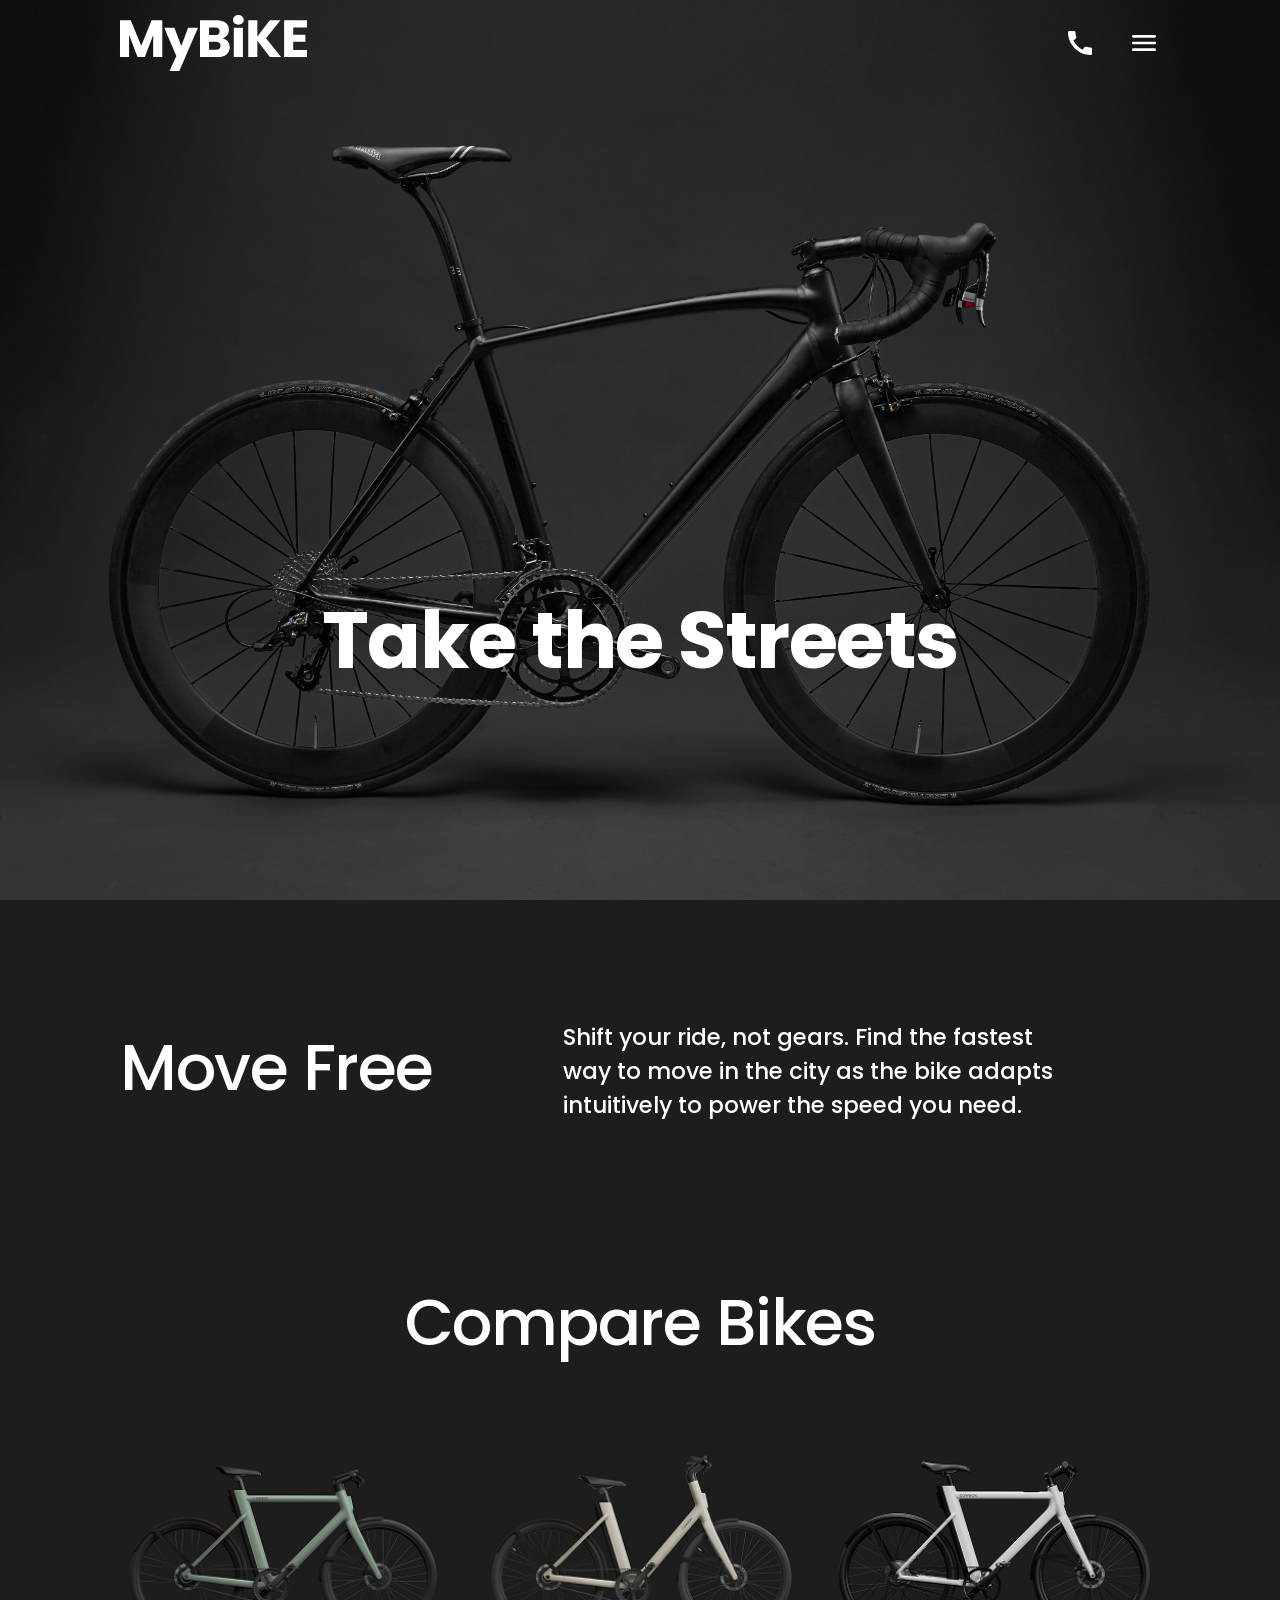
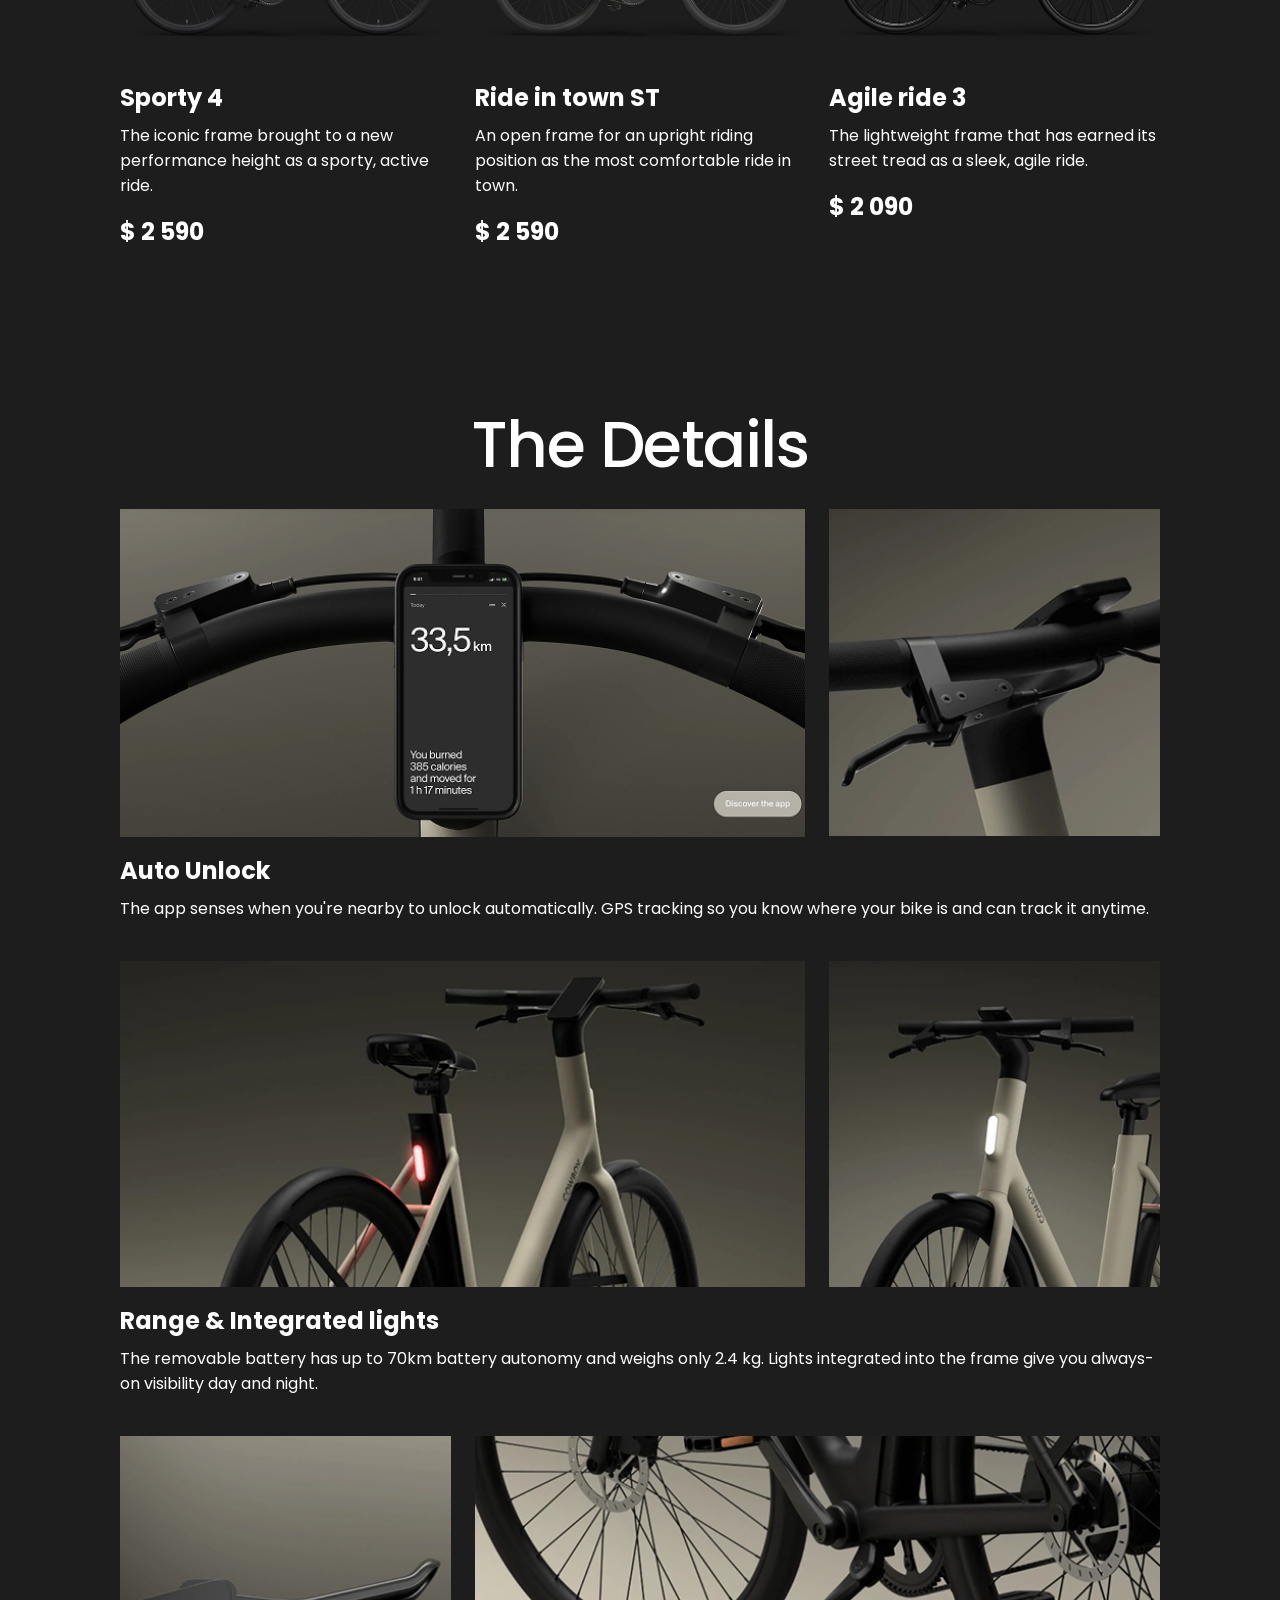
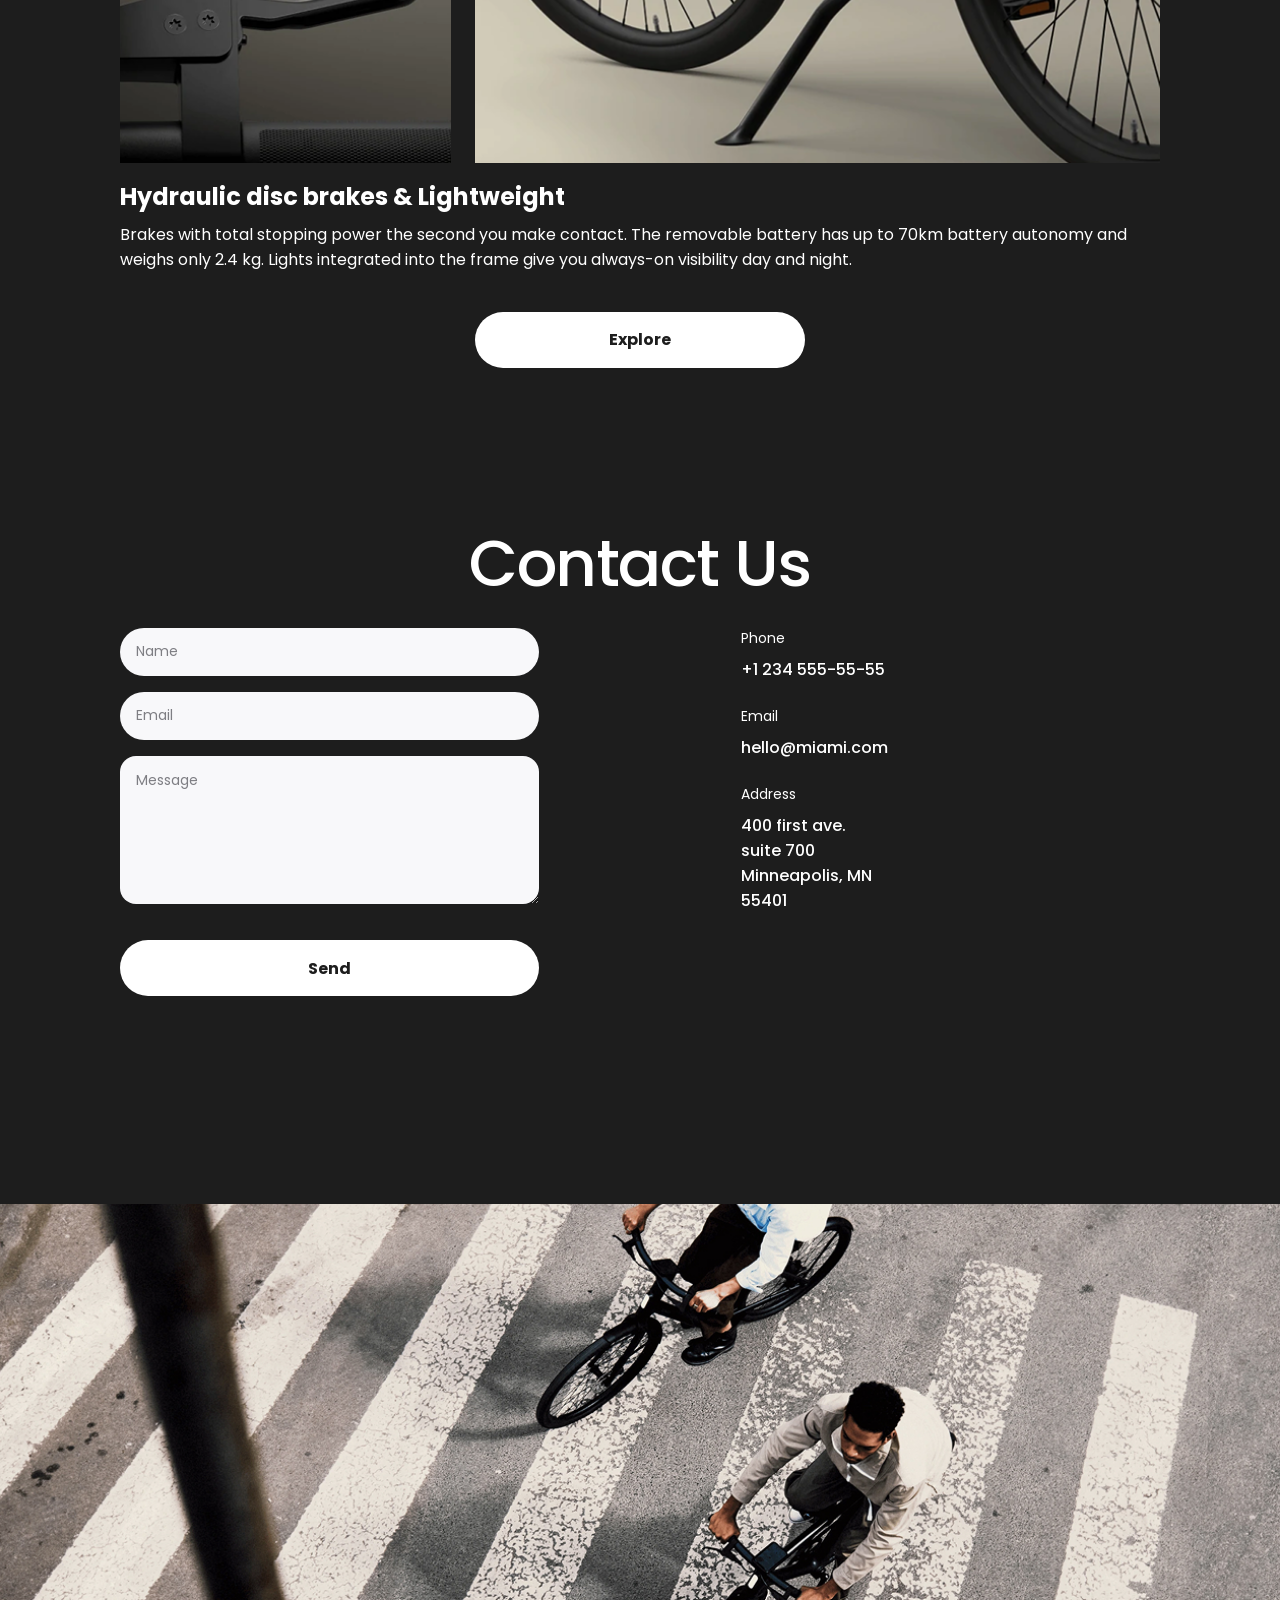
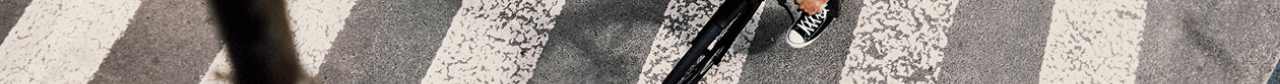
<file: index.html>
<!DOCTYPE html><html lang=en><meta charset=UTF-8><meta name=viewport content="width=device-width, initial-scale=1.0"><title>My Bike</title><link rel=preconnect href=https://fonts.googleapis.com><link rel=preconnect href=https://fonts.gstatic.com><link href="https://fonts.googleapis.com/css2?family=Poppins:wght@100;200;300;400;500;600;700;800;900&amp;display=swap" rel=stylesheet><link rel=icon href=favicon.fe94b4de.svg><link rel=stylesheet href=layout_miami.ac57af3d.css><body>
    <header class=header id=header>
      <div class=actions>
        <a class=actions__logo href=/src/>
          <img class=actions__img src="Property%201=Default.022ac10b.svg" alt=logo>
        </a>
        <div class=actions__icons>
          <a class=actions__phone href=tel:+12345555555>
            <img class=actions__img src=Icon-Phone-call.ef7bc46d.svg alt=phone>
            <span class=actions__phone-number>+1 234 555-55-55</span>
          </a>
          <a class=actions__burger href=#menu>
            <img class=actions__img src=Icon-Burger-menu.84ff0298.svg alt=menu-icon>
          </a>
        </div>
      </div>
      <h1 class=title>Take the Streets</h1>
    </header>
    <div class=menu id=menu>
      <div class=actions>
        <a class=actions__logo href=/src/>
          <img class=actions__img src="Property%201=Menu_logo.15d22a42.svg" alt=logo>
        </a>
        <div class=actions__icons>
          <a class="actions__phone actions__phone--hidden" href=#>
            <img class=actions__img src=Icon-Phone-call.ef7bc46d.svg alt=phone>
          </a>
          <a class=actions__burger href=#header>
            <img class=actions__img src=Icon-Close.83c4b107.svg alt=menu-icon>
          </a>
        </div>
      </div>
      <nav class=navigation>
        <ul class=navigation__list>
          <li class=navigation__item>
            <a class=navigation__link href=#>
              home
            </a>
          </li>
          <li class=navigation__item>
            <a class=navigation__link href=#about-us>
              about us
            </a>
          </li>
          <li class=navigation__item>
            <a class=navigation__link href=#compare-bikes>
              compare bikes
            </a>
          </li>
          <li class=navigation__item>
            <a class=navigation__link href=#details>
              details
            </a>
          </li>
          <li class=navigation__item>
            <a class=navigation__link href=#contacts>
              contacts
            </a>
          </li>
        </ul>
      </nav>
      <p class=menu__number>+1 234 555-55-55</p>
      <a class=menu__paragraph href=tel:+12345555555>
        Book a test ride
      </a>
    </div>
    <main class=main>
      <section id=about-us class="description main__description">
        <h2 class=description__title>Move Free</h2>
        <p class=description__paragraph>
          Shift your ride, not gears. Find the fastest way to move in the city
          as the bike adapts intuitively to power the speed you need.
        </p>
      </section>
      <section class="bikes main__bikes">
        <h2 id=compare-bikes class="title title--secondary">
          Compare bikes
        </h2>
        <article class=bike>
          <img class=bike__img src=Screenshot%202022-01-14%20at%2011.12%201.0898471d.png alt=bike>
          <h3 class=bike__title>Sporty 4</h3>
          <p class=bike__paragraph>
            The iconic frame brought to a new performance height as a sporty,
            active ride.
          </p>
          <p class=bike__price>$ 2 590</p>
        </article>
        <article class=bike>
          <img class=bike__img src=Screenshot%202022-01-14%20at%2011.12%202.d5fe1522.png alt=bike>
          <h3 class=bike__title>Ride in town ST</h3>
          <p class=bike__paragraph>
            An open frame for an upright riding position as the most comfortable
            ride in town.
          </p>
          <p class=bike__price>$ 2 590</p>
        </article>
        <article class=bike>
          <img class=bike__img src=Screenshot%202022-01-14%20at%2011.12%203.6b5965d5.png alt=bike>
          <h3 class=bike__title>Agile ride 3</h3>
          <p class=bike__paragraph>
            The lightweight frame that has earned its street tread as a sleek,
            agile ride.
          </p>
          <p class=bike__price>$ 2 090</p>
        </article>
      </section>
      <section class=main__details>
        <h2 id=details class="title title--secondary">
          The details
        </h2>
        <article class=detail>
          <div class=detail__photos>
            <img class="detail__photos-photo detail__photos-photo--bigger" src=Screenshot%202022-01-14%20at%2011.46%201.84b1fa3a.png alt="detail of bike">
            <img class=detail__photos-photo src=image%208.3c4a8d9f.png alt="detail of bike">
          </div>
          <h3 class=detail__title>Auto Unlock</h3>
          <p class=detail__paragraph>
            The app senses when you're nearby to unlock automatically. GPS
            tracking so you know where your bike is and can track it anytime.
          </p>
        </article>
        <article class=detail>
          <div class=detail__photos>
            <img class="detail__photos-photo detail__photos-photo--bigger" src=image%209.37bbcc1d.png alt="detail of bike">
            <img class=detail__photos-photo src=image%207.00a4247d.png alt="detail of bike">
          </div>
          <h3 class=detail__title>Range &amp; Integrated lights</h3>
          <p class=detail__paragraph>
            The removable battery has up to 70km battery autonomy and weighs
            only 2.4 kg. Lights integrated into the frame give you always-on
            visibility day and night.
          </p>
        </article>
        <article class=detail>
          <div class=detail__photos>
            <img class=detail__photos-photo src=image%2011.358449c6.png alt="detail of bike">
            <img class="detail__photos-photo detail__photos-photo--bigger" src=image%2010.8dbdf63a.png alt="detail of bike">
          </div>
          <h3 class=detail__title>Hydraulic disc brakes &amp; Lightweight</h3>
          <p class=detail__paragraph>
            Brakes with total stopping power the second you make contact. The
            removable battery has up to 70km battery autonomy and weighs only
            2.4 kg. Lights integrated into the frame give you always-on
            visibility day and night.
          </p>
        </article>
        <a class="button button--link" href=#>
          Explore
        </a>
      </section>
      <section class="contact main__contact">
        <h2 id=contacts class="title title--secondary">
          Contact us
        </h2>
        <form class=form action=https://developer.mozilla.org/en-US/docs/Web/API/Event/preventDefault method=post>
          <div class=form__item>
            <label class=form__label for=name>
              Name
            </label>
            <input id=name class=form__input placeholder=Name required>
          </div>
          <div class=form__item>
            <label class=form__label for=email>
              Email
            </label>
            <input id=email class=form__input type=email placeholder=Email required>
          </div>
          <div class=form__item>
            <label class=form__label for=message>
              Message
            </label>
            <textarea id=message class=form__textarea placeholder=Message required></textarea>
          </div>
          <button class=button>Send</button>
        </form>
        <div class=contact__box>
          <div class=contact__item>
            <div class=contact__title>Phone</div>
            <a href=tel:+12345555555 class=contact__paragraph>
              +1 234 555-55-55
            </a>
          </div>
          <div class=contact__item>
            <div class=contact__title>Email</div>
            <a href=# class=contact__paragraph>
              hello@miami.com
            </a>
          </div>
          <div class=contact__item>
            <div class=contact__title>Address</div>
            <a href="https://www.google.com/maps/place/400+N+1st+Ave+STE+700,+Minneapolis,+MN+55401,+Stany+Zjednoczone/@44.9813258,-93.275706,17z/data=!3m1!4b1!4m6!3m5!1s0x52b3328fdf233887:0x3348e5113ed2472d!8m2!3d44.9813258!4d-93.2731311!16s%2Fg%2F11nyn_tfyt?entry=ttu&amp;g_ep=EgoyMDI1MTAwMS4wIKXMDSoASAFQAw%3D%3D" class=contact__paragraph target=_blank rel="noopener noreferrer">
              400 first ave.
              <br>
              suite 700
              <br>
              Minneapolis, MN 55401
            </a>
          </div>
        </div>
      </section>
    </main>
    <footer class=footer>
      <img class=footer__img src=two-bikes.05155456.jpg alt="two bikes">
    </footer>

    <script src=layout_miami.1f87940a.js></script>
</file>
